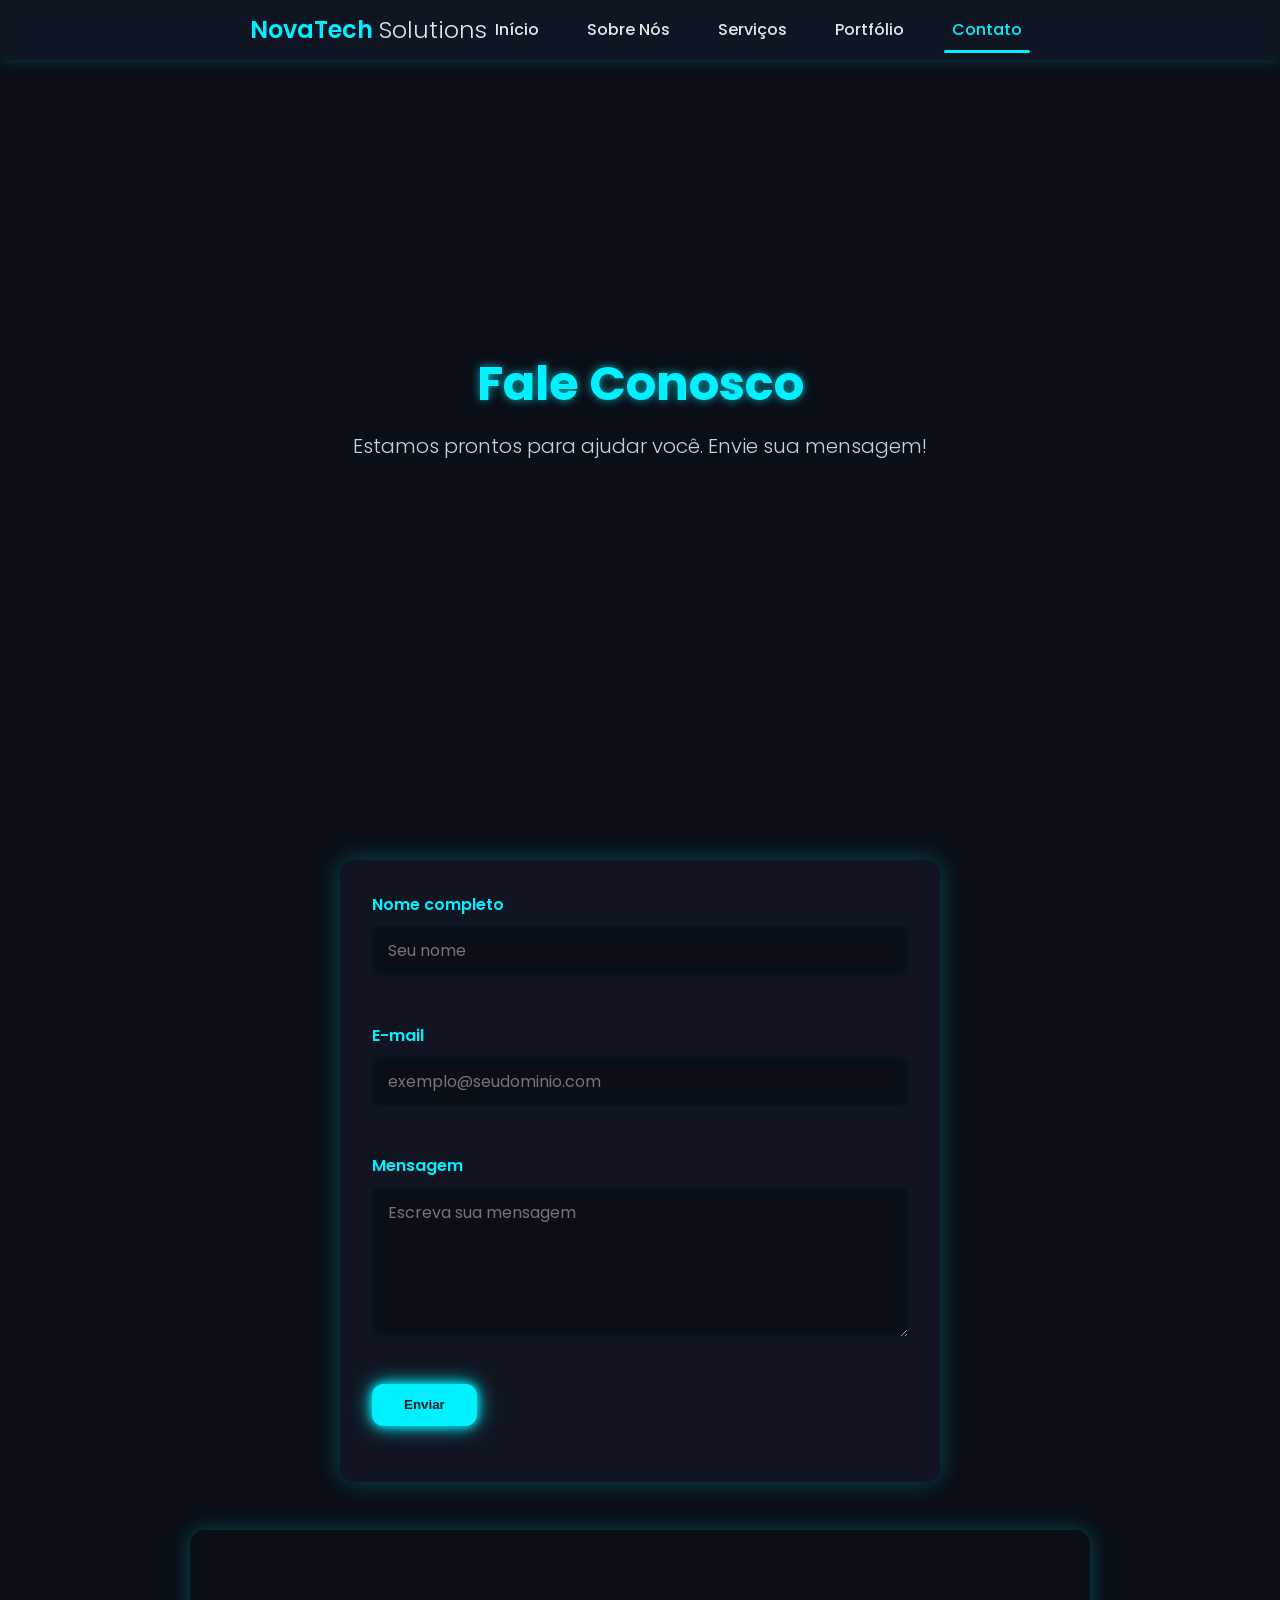
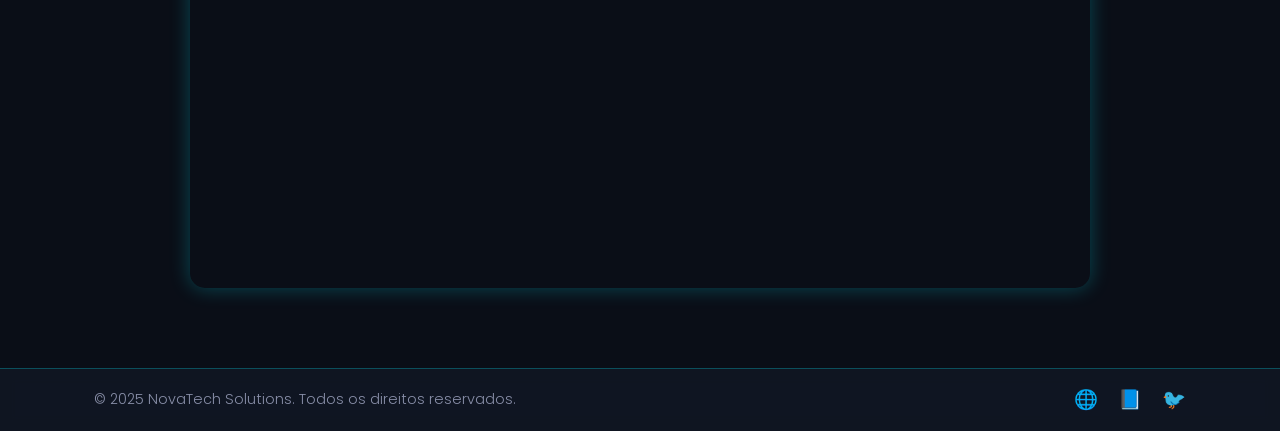
<file: contato.html>
<!DOCTYPE html>
<html lang="pt-BR">
<head>
  <meta charset="UTF-8" />
  <meta name="viewport" content="width=device-width, initial-scale=1" />
  <title>NovaTech Solutions - Contato</title>
  <link rel="stylesheet" href="style.css" />
  <link href="https://fonts.googleapis.com/css2?family=Poppins:wght@300;600&display=swap" rel="stylesheet" />
</head>
<body>

<header class="header">
  <div class="container header-container">
    <div class="logo"><a href="index.html">NovaTech <span>Solutions</span></a></div>
    <nav class="nav" id="nav-menu">
      <a href="index.html">Início</a>
      <a href="sobre.html">Sobre Nós</a>
      <a href="servicos.html">Serviços</a>
      <a href="portfolio.html">Portfólio</a>
      <a href="contato.html" class="active">Contato</a>
    </nav>
    <button class="menu-toggle" id="menu-toggle" aria-label="Abrir menu">&#9776;</button>
  </div>
</header>

<main class="contato-pagina">

  <section class="hero hero-contato">
    <div class="container hero-content">
      <h1 class="fade-in">Fale Conosco</h1>
      <p class="fade-in delay-1">Estamos prontos para ajudar você. Envie sua mensagem!</p>
    </div>
  </section>

  <section class="container conteudo fade-in-up">

    <form id="contact-form" novalidate>
      <div class="form-group">
        <label for="nome">Nome completo</label>
        <input type="text" id="nome" name="nome" required minlength="3" placeholder="Seu nome" />
        <small class="error-message"></small>
      </div>

      <div class="form-group">
        <label for="email">E-mail</label>
        <input type="email" id="email" name="email" required placeholder="exemplo@seudominio.com" />
        <small class="error-message"></small>
      </div>

      <div class="form-group">
        <label for="mensagem">Mensagem</label>
        <textarea id="mensagem" name="mensagem" required minlength="10" rows="5" placeholder="Escreva sua mensagem"></textarea>
        <small class="error-message"></small>
      </div>

      <button type="submit" class="btn btn-neon">Enviar</button>
      <p id="form-success" class="success-message" aria-live="polite" role="alert"></p>
    </form>

    <div class="map-container">
      <iframe 
        src="https://www.google.com/maps/embed?pb=!1m18!1m12!1m3!1d3656.092281436991!2d-46.64512308448015!3d-23.589210084672734!2m3!1f0!2f0!3f0!3m2!1i1024!2i768!4f13.1!3m3!1m2!1s0x94ce59c452b97087%3A0x69e7c8e31b6b5e6f!2sAv.%20Paulista%2C%202345%20-%20Bela%20Vista%2C%20S%C3%A3o%20Paulo%20-%20SP%2C%2001311-200!5e0!3m2!1spt-BR!2sbr!4v1687199979553!5m2!1spt-BR!2sbr" 
        width="100%" height="350" style="border:0;" allowfullscreen="" loading="lazy" referrerpolicy="no-referrer-when-downgrade" 
        title="Mapa NovaTech Solutions"></iframe>
    </div>

  </section>

</main>

<footer class="footer">
  <div class="container footer-container">
    <p>&copy; 2025 NovaTech Solutions. Todos os direitos reservados.</p>
    <div class="social">
      <a href="#" aria-label="Site">🌐</a>
      <a href="#" aria-label="Facebook">📘</a>
      <a href="#" aria-label="Twitter">🐦</a>
    </div>
  </div>
</footer>

<button id="btn-topo" aria-label="Voltar ao topo">↑</button>

<script src="script.js"></script>
</body>
</html>
</file>
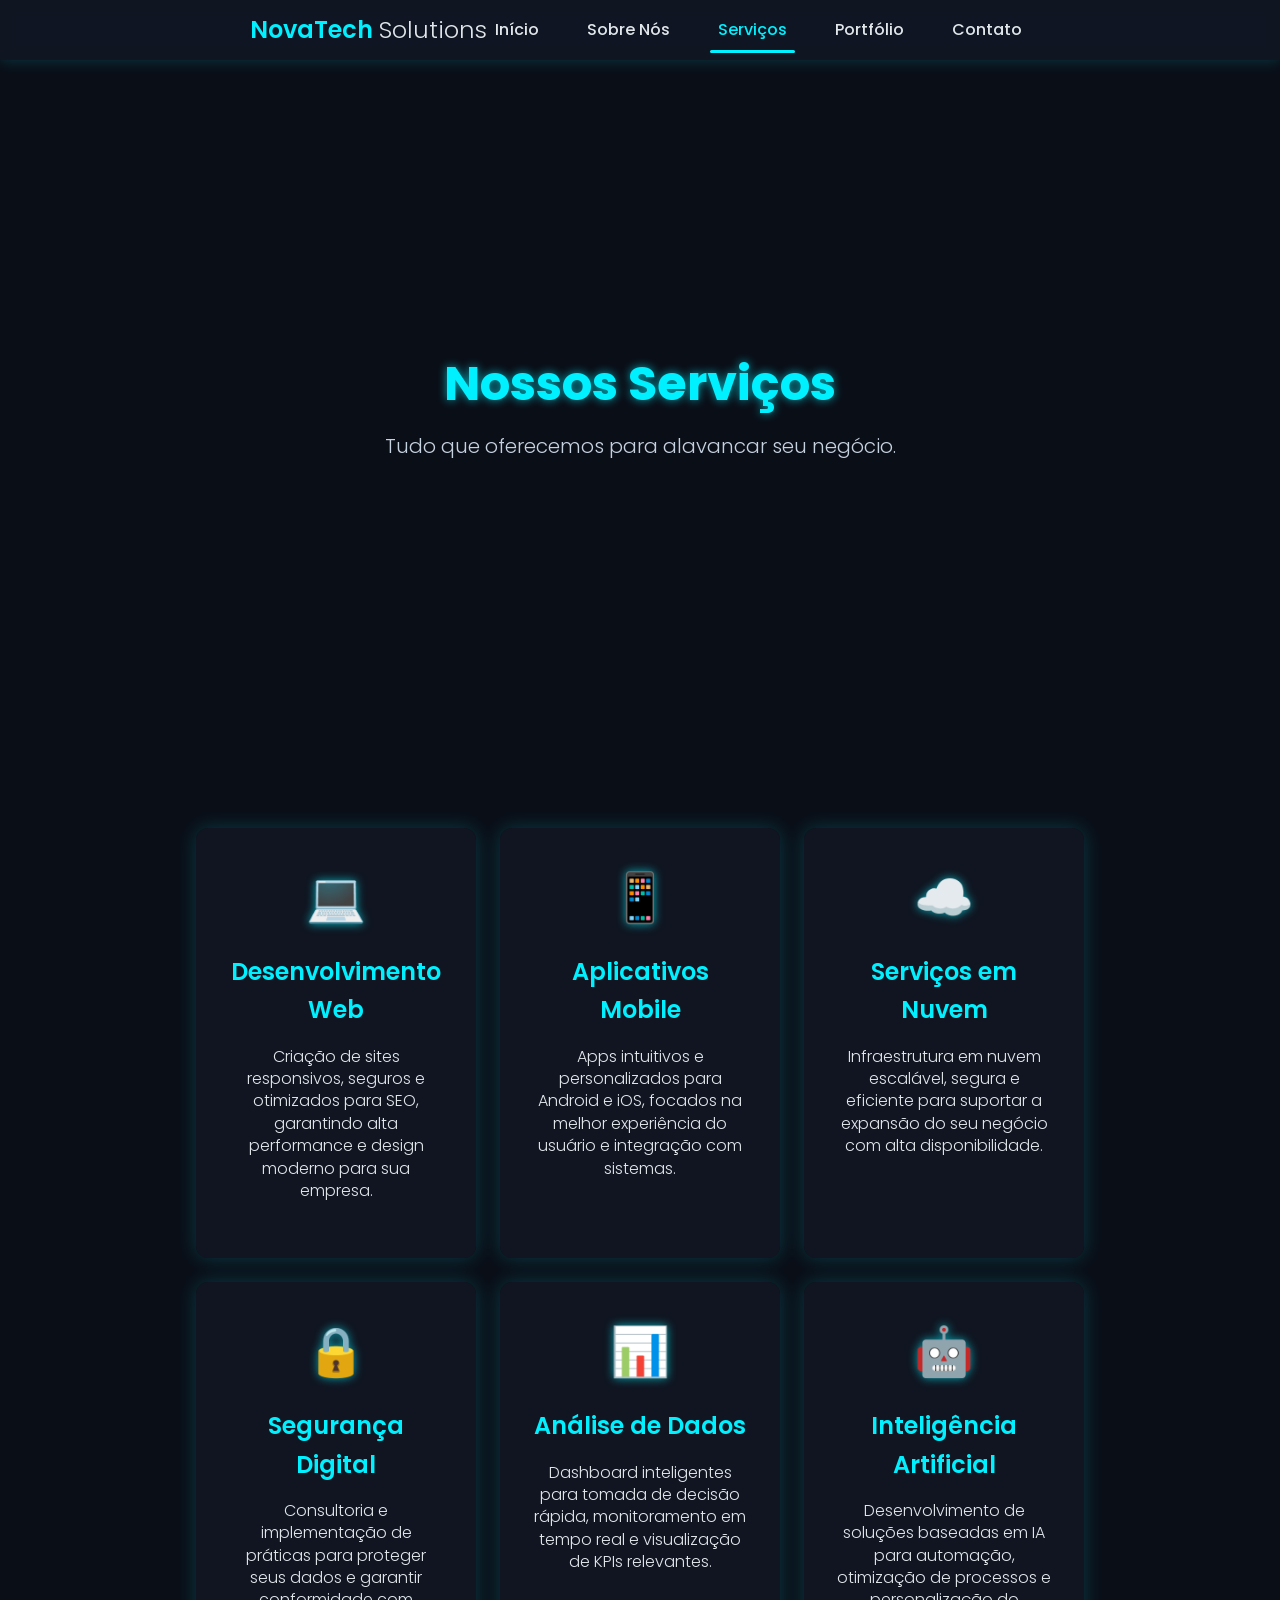
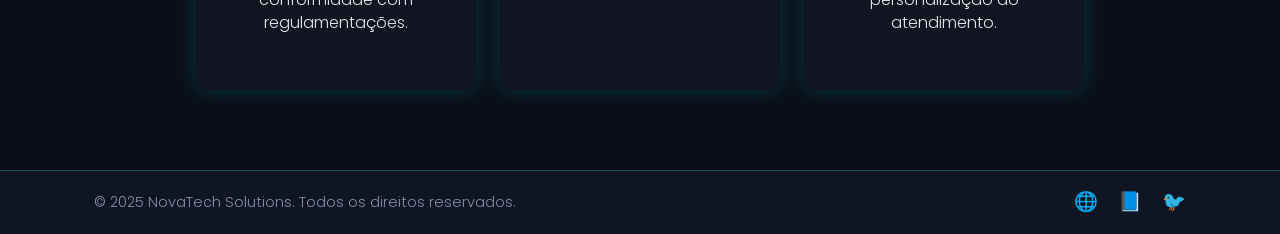
<file: servicos.html>
<!DOCTYPE html>
<html lang="pt-BR">
<head>
  <meta charset="UTF-8" />
  <meta name="viewport" content="width=device-width, initial-scale=1" />
  <title>NovaTech Solutions - Serviços</title>
  <link rel="stylesheet" href="style.css" />
  <link href="https://fonts.googleapis.com/css2?family=Poppins:wght@300;600&display=swap" rel="stylesheet" />
</head>
<body>

<header class="header">
  <div class="container header-container">
    <div class="logo"><a href="index.html">NovaTech <span>Solutions</span></a></div>
    <nav class="nav" id="nav-menu">
      <a href="index.html">Início</a>
      <a href="sobre.html">Sobre Nós</a>
      <a href="servicos.html" class="active">Serviços</a>
      <a href="portfolio.html">Portfólio</a>
      <a href="contato.html">Contato</a>
    </nav>
    <button class="menu-toggle" id="menu-toggle" aria-label="Abrir menu">&#9776;</button>
  </div>
</header>

<main class="servicos-pagina">

  <section class="hero hero-servicos">
    <div class="container hero-content">
      <h1 class="fade-in">Nossos Serviços</h1>
      <p class="fade-in delay-1">Tudo que oferecemos para alavancar seu negócio.</p>
    </div>
  </section>

  <section class="container conteudo fade-in-up">
    <div class="cards">
      <article class="card hover-3d">
        <div class="icon">💻</div>
        <h3>Desenvolvimento Web</h3>
        <p>Criação de sites responsivos, seguros e otimizados para SEO, garantindo alta performance e design moderno para sua empresa.</p>
      </article>
      <article class="card hover-3d">
        <div class="icon">📱</div>
        <h3>Aplicativos Mobile</h3>
        <p>Apps intuitivos e personalizados para Android e iOS, focados na melhor experiência do usuário e integração com sistemas.</p>
      </article>
      <article class="card hover-3d">
        <div class="icon">☁️</div>
        <h3>Serviços em Nuvem</h3>
        <p>Infraestrutura em nuvem escalável, segura e eficiente para suportar a expansão do seu negócio com alta disponibilidade.</p>
      </article>
      <article class="card hover-3d">
        <div class="icon">🔒</div>
        <h3>Segurança Digital</h3>
        <p>Consultoria e implementação de práticas para proteger seus dados e garantir conformidade com regulamentações.</p>
      </article>
      <article class="card hover-3d">
        <div class="icon">📊</div>
        <h3>Análise de Dados</h3>
        <p>Dashboard inteligentes para tomada de decisão rápida, monitoramento em tempo real e visualização de KPIs relevantes.</p>
      </article>
      <article class="card hover-3d">
        <div class="icon">🤖</div>
        <h3>Inteligência Artificial</h3>
        <p>Desenvolvimento de soluções baseadas em IA para automação, otimização de processos e personalização do atendimento.</p>
      </article>
    </div>
  </section>

</main>

<footer class="footer">
  <div class="container footer-container">
    <p>&copy; 2025 NovaTech Solutions. Todos os direitos reservados.</p>
    <div class="social">
      <a href="#" aria-label="Site">🌐</a>
      <a href="#" aria-label="Facebook">📘</a>
      <a href="#" aria-label="Twitter">🐦</a>
    </div>
  </div>
</footer>

<button id="btn-topo" aria-label="Voltar ao topo">↑</button>

<script src="script.js"></script>
</body>
</html>
</file>
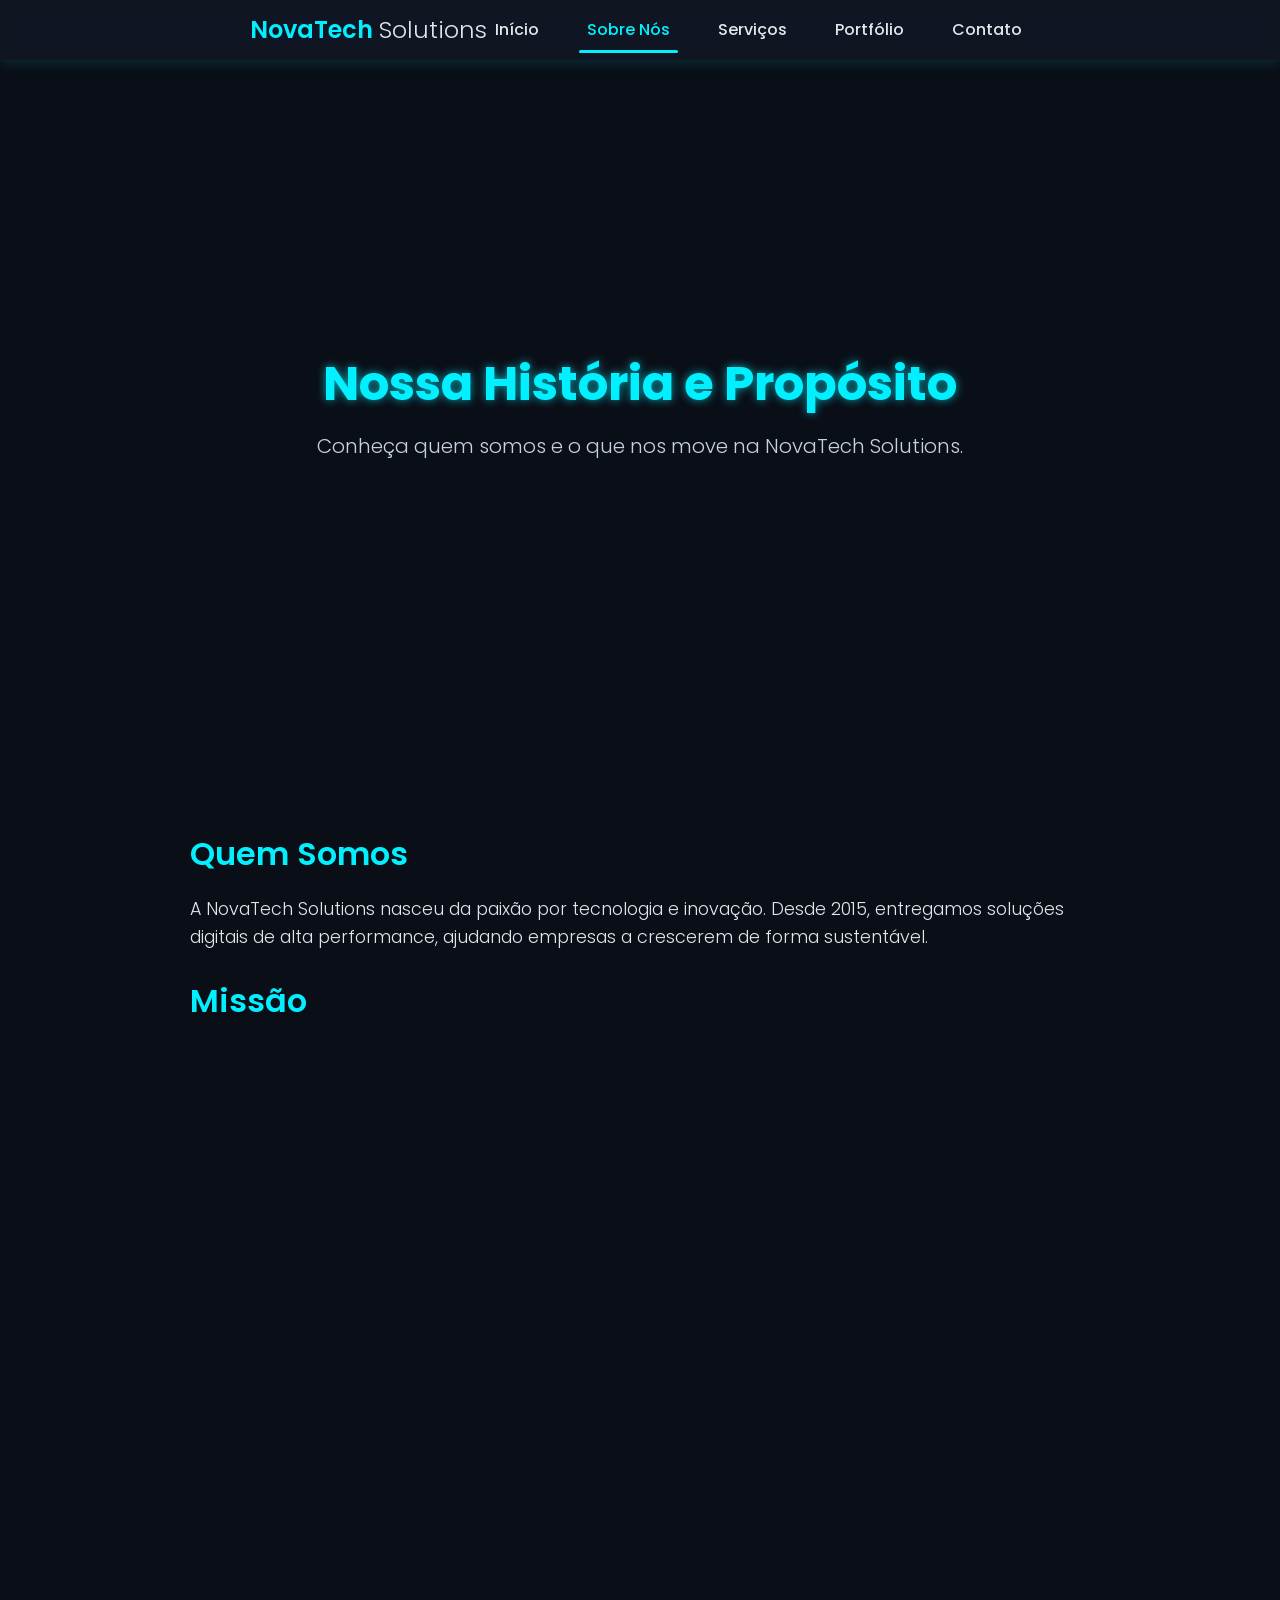
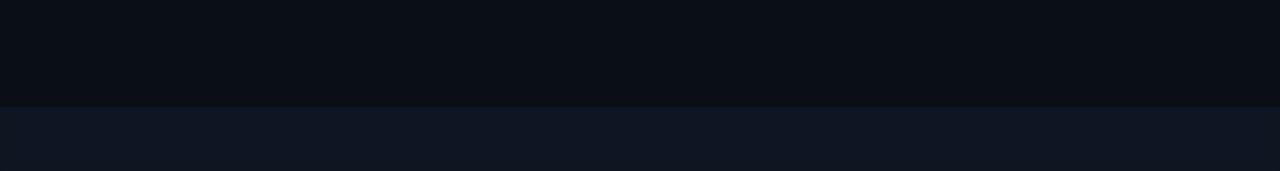
<file: sobre.html>
<!DOCTYPE html>
<html lang="pt-BR">
<head>
  <meta charset="UTF-8" />
  <meta name="viewport" content="width=device-width, initial-scale=1" />
  <title>NovaTech Solutions - Sobre Nós</title>
  <link rel="stylesheet" href="style.css" />
  <link href="https://fonts.googleapis.com/css2?family=Poppins:wght@300;600&display=swap" rel="stylesheet" />
</head>
<body>

<header class="header">
  <div class="container header-container">
    <div class="logo"><a href="index.html">NovaTech <span>Solutions</span></a></div>
    <nav class="nav" id="nav-menu">
      <a href="index.html">Início</a>
      <a href="sobre.html" class="active">Sobre Nós</a>
      <a href="servicos.html">Serviços</a>
      <a href="portfolio.html">Portfólio</a>
      <a href="contato.html">Contato</a>
    </nav>
    <button class="menu-toggle" id="menu-toggle" aria-label="Abrir menu">&#9776;</button>
  </div>
</header>

<main class="sobre-pagina">

  <section class="hero hero-sobre">
    <div class="container hero-content">
      <h1 class="fade-in">Nossa História e Propósito</h1>
      <p class="fade-in delay-1">Conheça quem somos e o que nos move na NovaTech Solutions.</p>
    </div>
  </section>

  <section class="container conteudo fade-in-up">
    <h2>Quem Somos</h2>
    <p>A NovaTech Solutions nasceu da paixão por tecnologia e inovação. Desde 2015, entregamos soluções digitais de alta performance, ajudando empresas a crescerem de forma sustentável.</p>

    <h2>Missão</h2>
    <p>Proporcionar tecnologia acessível, segura e inovadora que transforma negócios e impacta positivamente a sociedade.</p>

    <h2>Visão</h2>
    <p>Ser referência global em soluções tecnológicas que antecipam as necessidades do mercado.</p>

    <h2>Valores</h2>
    <ul>
      <li><strong>Inovação:</strong> Buscamos o novo constantemente.</li>
      <li><strong>Compromisso:</strong> Entregamos qualidade e confiabilidade.</li>
      <li><strong>Transparência:</strong> Mantemos comunicação clara com clientes e parceiros.</li>
      <li><strong>Equipe:</strong> Valorizamos pessoas e o trabalho colaborativo.</li>
    </ul>

    <h2>Equipe</h2>
    <p>Nossa equipe é formada por especialistas em desenvolvimento, design e gestão de projetos, dedicados a entregar o melhor para você.</p>
  </section>

</main>

<footer class="footer">
  <div class="container footer-container">
    <p>&copy; 2025 NovaTech Solutions. Todos os direitos reservados.</p>
    <div class="social">
      <a href="#" aria-label="Site">🌐</a>
      <a href="#" aria-label="Facebook">📘</a>
      <a href="#" aria-label="Twitter">🐦</a>
    </div>
  </div>
</footer>

<button id="btn-topo" aria-label="Voltar ao topo">↑</button>

<script src="script.js"></script>
</body>
</html>
</file>
<file: style.css>
/* Reset e base */
* {
  margin: 0;
  padding: 0;
  box-sizing: border-box;
}
body {
  font-family: 'Poppins', sans-serif;
  background: #0a0e17;
  color: #e1e6eb;
  line-height: 1.6;
  -webkit-font-smoothing: antialiased;
  -moz-osx-font-smoothing: grayscale;
  min-height: 100vh;
  scroll-behavior: smooth;
}

.container {
  max-width: 1140px;
  padding: 0 1.5rem;
  margin: 0 auto;
}

/* Cabeçalho */
.header {
  position: fixed;
  width: 100%;
  background: #121823cc;
  backdrop-filter: saturate(180%) blur(8px);
  box-shadow: 0 0 15px #00f0ff33;
  z-index: 10000;
  top: 0;
  left: 0;
  height: 60px;
  display: flex;
  align-items: center;
}
.header-container {
  display: flex;
  align-items: center;
  justify-content: space-between;
}
.logo a {
  color: #00f0ff;
  font-weight: 600;
  font-size: 1.5rem;
  text-decoration: none;
}
.logo span {
  font-weight: 300;
  color: #e1e6eb;
}

/* Navegação */
.nav {
  display: flex;
  gap: 2rem;
  transition: right 0.3s ease-in-out;
}

/* Links nav */
.nav a {
  color: #e1e6eb;
  text-decoration: none;
  font-weight: 500;
  padding: 0.25rem 0.5rem;
  position: relative;
  transition: color 0.3s ease;
}
.nav a:hover,
.nav a.active {
  color: #00f0ff;
}
.nav a.active::after,
.nav a:hover::after {
  content: "";
  position: absolute;
  bottom: -6px;
  left: 0;
  right: 0;
  height: 3px;
  background: #00f0ff;
  border-radius: 2px;
}

/* Menu toggle mobile */
.menu-toggle {
  display: none;
  font-size: 2rem;
  background: none;
  border: none;
  color: #00f0ff;
  cursor: pointer;
  transition: transform 0.3s ease;
}
.menu-toggle.open {
  transform: rotate(90deg);
}

/* Hero Section */
.hero {
  min-height: 80vh;
  display: flex;
  align-items: center;
  justify-content: center;
  text-align: center;
  padding: 0 1rem;
  position: relative;
  margin-top: 60px;
  user-select: none;
}
.hero-content h1 {
  font-size: 3rem;
  font-weight: 700;
  margin-bottom: 0.5rem;
  color: #00f0ff;
  text-shadow: 0 0 10px #00f0ffaa;
}
.hero-content p {
  font-size: 1.25rem;
  font-weight: 300;
  color: #c7d2e1;
  margin-bottom: 2rem;
}

/* Conteúdo base */
.conteudo {
  padding: 3rem 0 5rem;
  max-width: 900px;
  margin: 0 auto;
  font-weight: 300;
}
.conteudo h2 {
  font-weight: 600;
  color: #00f0ff;
  margin-bottom: 1rem;
  font-size: 2rem;
}
.conteudo p, .conteudo ul {
  margin-bottom: 1.5rem;
  font-size: 1.1rem;
}
.conteudo ul {
  list-style: disc inside;
}
.conteudo ul li {
  margin-bottom: 0.7rem;
}

/* Cards para Serviços */
.cards {
  display: flex;
  flex-wrap: wrap;
  gap: 1.5rem;
  justify-content: center;
}
.card {
  background: #121823dd;
  border-radius: 12px;
  box-shadow: 0 0 20px #00f0ff33;
  padding: 2rem;
  width: 280px;
  color: #e1e6eb;
  text-align: center;
  transition: box-shadow 0.3s ease, transform 0.3s ease;
  cursor: default;
}
.card .icon {
  font-size: 3rem;
  margin-bottom: 1rem;
  color: #00f0ff;
  text-shadow: 0 0 10px #00f0ffaa;
}
.card h3 {
  margin-bottom: 1rem;
  font-weight: 600;
  font-size: 1.5rem;
  color: #00f0ff;
}
.card p {
  font-weight: 300;
  font-size: 1rem;
  line-height: 1.4;
}

/* Grid para Portfolio */
.grid {
  display: grid;
  grid-template-columns: repeat(auto-fit,minmax(260px,1fr));
  gap: 1.5rem;
}
.item {
  background: #121823dd;
  border-radius: 12px;
  box-shadow: 0 0 20px #00f0ff33;
  cursor: pointer;
  overflow: hidden;
  user-select: none;
  display: flex;
  flex-direction: column;
  transition: box-shadow 0.3s ease, transform 0.3s ease;
}
.item img {
  width: 100%;
  height: 180px;
  object-fit: cover;
  border-bottom: 2px solid #00f0ff;
  transition: transform 0.3s ease;
}
.item p {
  padding: 1rem;
  font-weight: 400;
  font-size: 1rem;
  color: #e1e6eb;
  flex-grow: 1;
}
.item:hover,
.item:focus-visible {
  box-shadow: 0 10px 40px #00f0ffaa;
  transform: scale(1.03);
}
.item:hover img,
.item:focus-visible img {
  transform: scale(1.1);
  filter: brightness(1.05);
}

/* Modal do portfolio */
.modal {
  position: fixed;
  top: 0;
  left: 0;
  width: 100%;
  height: 100%;
  background: #000000dd;
  display: flex;
  justify-content: center;
  align-items: center;
  z-index: 15000;
  opacity: 0;
  pointer-events: none;
  transition: opacity 0.3s ease;
}
.modal.show {
  opacity: 1;
  pointer-events: auto;
}
.modal-content {
  background: #121823;
  padding: 2rem;
  max-width: 700px;
  width: 90%;
  border-radius: 15px;
  box-shadow: 0 0 30px #00f0ffcc;
  position: relative;
  color: #e1e6eb;
  text-align: center;
  user-select: text;
}
.modal-content img {
  width: 100%;
  max-height: 400px;
  object-fit: contain;
  border-radius: 10px;
  margin-bottom: 1rem;
  box-shadow: 0 0 20px #00f0ff88;
}
.modal-content p {
  font-size: 1.1rem;
}
.modal-close {
  position: absolute;
  top: 1rem;
  right: 1rem;
  background: none;
  border: none;
  font-size: 2rem;
  color: #00f0ff;
  cursor: pointer;
  transition: color 0.3s ease;
}
.modal-close:hover,
.modal-close:focus-visible {
  color: #00ffff;
  outline: none;
}

/* Depoimentos */
.depoimentos {
  max-width: 700px;
  margin: 3rem auto 5rem;
  position: relative;
  text-align: center;
}
.comentario {
  display: none;
  background: #121823dd;
  padding: 2rem;
  border-radius: 15px;
  box-shadow: 0 0 30px #00f0ff44;
  font-style: italic;
  font-size: 1.1rem;
  color: #c7d2e1;
}
.comentario.active {
  display: block;
}
.depoimentos-controls {
  margin-top: 1rem;
  display: flex;
  justify-content: center;
  gap: 2rem;
}
.depoimentos-controls button {
  background: none;
  border: 2px solid #00f0ff;
  color: #00f0ff;
  padding: 0.4rem 1rem;
  font-weight: 600;
  border-radius: 8px;
  cursor: pointer;
  transition: background 0.3s ease;
}
.depoimentos-controls button:hover,
.depoimentos-controls button:focus-visible {
  background: #00f0ff;
  color: #121823;
  outline: none;
}

/* Formulário */
form {
  max-width: 600px;
  margin: 2rem auto 3rem;
  background: #121823dd;
  padding: 2rem;
  border-radius: 15px;
  box-shadow: 0 0 25px #00f0ff44;
}
.form-group {
  margin-bottom: 1.5rem;
  display: flex;
  flex-direction: column;
}
label {
  margin-bottom: 0.5rem;
  font-weight: 600;
  color: #00f0ff;
  user-select: none;
}
input[type="text"],
input[type="email"],
textarea {
  padding: 0.8rem 1rem;
  border-radius: 8px;
  border: none;
  background: #0a0e17;
  color: #e1e6eb;
  font-size: 1rem;
  font-family: 'Poppins', sans-serif;
  box-shadow: inset 0 0 10px #001d27;
  transition: box-shadow 0.3s ease;
  resize: vertical;
}
input[type="text"]:focus,
input[type="email"]:focus,
textarea:focus {
  outline: none;
  box-shadow: 0 0 8px #00f0ff;
}
.error {
  border: 2px solid #ff4444;
}
.error-message {
  color: #ff6666;
  font-size: 0.85rem;
  margin-top: 0.3rem;
  min-height: 1.1rem;
}
.success-message {
  text-align: center;
  color: #00f0ff;
  font-weight: 600;
  margin-top: 1rem;
}

/* Botão padrão neon */
.btn-neon {
  background: #00f0ff;
  border: none;
  padding: 0.85rem 2rem;
  font-weight: 700;
  color: #121823;
  border-radius: 12px;
  cursor: pointer;
  box-shadow:
    0 0 8px #00f0ff,
    0 0 20px #00f0ff,
    inset 0 0 15px #00f0ff;
  transition: background 0.3s ease, box-shadow 0.3s ease;
}
.btn-neon:hover,
.btn-neon:focus-visible {
  background: #00dfff;
  box-shadow:
    0 0 15px #00dfff,
    0 0 30px #00dfff,
    inset 0 0 20px #00dfff;
  outline: none;
}

/* Mapa */
.map-container {
  margin-top: 3rem;
  border-radius: 15px;
  overflow: hidden;
  box-shadow: 0 0 20px #00f0ff44;
}

/* Botão voltar ao topo */
#btn-topo {
  position: fixed;
  bottom: 2rem;
  right: 2rem;
  background: #00f0ff;
  color: #121823;
  border: none;
  width: 45px;
  height: 45px;
  font-size: 1.5rem;
  border-radius: 50%;
  cursor: pointer;
  box-shadow:
    0 0 10px #00f0ff,
    0 0 15px #00f0ff;
  opacity: 0;
  pointer-events: none;
  transition: opacity 0.3s ease;
  user-select: none;
  z-index: 15000;
}
#btn-topo.show {
  opacity: 1;
  pointer-events: auto;
}

/* Hover 3D efeito */
.hover-3d {
  transition: transform 0.3s ease, box-shadow 0.3s ease;
}
.hover-3d:hover,
.hover-3d:focus-visible {
  transform: perspective(600px) rotateX(5deg) rotateY(8deg);
  box-shadow: 0 15px 30px #00f0ff88;
  outline: none;
}

/* Fade In e Delay para animação */
.fade-in {
  opacity: 0;
  transform: translateY(20px);
  animation: fadeInUp 0.8s forwards;
}
.fade-in.delay-1 {
  animation-delay: 0.3s;
}
.fade-in.delay-2 {
  animation-delay: 0.6s;
}
.fade-in.delay-3 {
  animation-delay: 0.9s;
}

.fade-in-up {
  opacity: 0;
  transform: translateY(40px);
  animation: fadeInUp 1s forwards;
}
.fade-in-up.delay-1 {
  animation-delay: 0.4s;
}
.fade-in-up.delay-2 {
  animation-delay: 0.7s;
}
.fade-in-up.delay-3 {
  animation-delay: 1s;
}

@keyframes fadeInUp {
  to {
    opacity: 1;
    transform: translateY(0);
  }
}

/* Rodapé */
.footer {
  background: #121823cc;
  backdrop-filter: saturate(180%) blur(8px);
  text-align: center;
  padding: 1rem 0;
  border-top: 1px solid #00f0ff44;
  user-select: none;
  font-weight: 300;
  font-size: 0.9rem;
  color: #888ea8;
}
.footer-container {
  display: flex;
  justify-content: space-between;
  align-items: center;
  max-width: 1140px;
  margin: 0 auto;
  padding: 0 1.5rem;
}
.footer .social a {
  margin-left: 1rem;
  font-size: 1.2rem;
  color: #00f0ff;
  text-decoration: none;
  transition: color 0.3s ease;
}
.footer .social a:hover,
.footer .social a:focus-visible {
  color: #00ffff;
  outline: none;
}

/* Responsividade */

@media (max-width: 900px) {
  .cards {
    flex-direction: column;
    align-items: center;
  }
  .nav {
    position: fixed;
    top: 60px;
    right: -250px; /* escondido fora da tela */
    width: 230px;
    height: calc(100vh - 60px);
    flex-direction: column;
    background: #121823ee;
    padding: 2rem 1rem;
    gap: 1.5rem;
    box-shadow: -4px 0 15px #00f0ff55;
    transition: right 0.3s ease-in-out;
    z-index: 10001;
  }
  .nav.active {
    right: 0; /* menu aparece */
  }
  .nav a {
    font-size: 1.2rem;
  }
  .menu-toggle {
    display: block;
  }
  .footer-container {
    flex-direction: column;
    gap: 1rem;
  }
  .footer .social {
    margin-top: 0.5rem;
  }
}

@media (max-width: 450px) {
  .hero-content h1 {
    font-size: 2rem;
  }
  .hero-content p {
    font-size: 1rem;
  }
  .card {
    width: 90%;
  }
}
</file>
